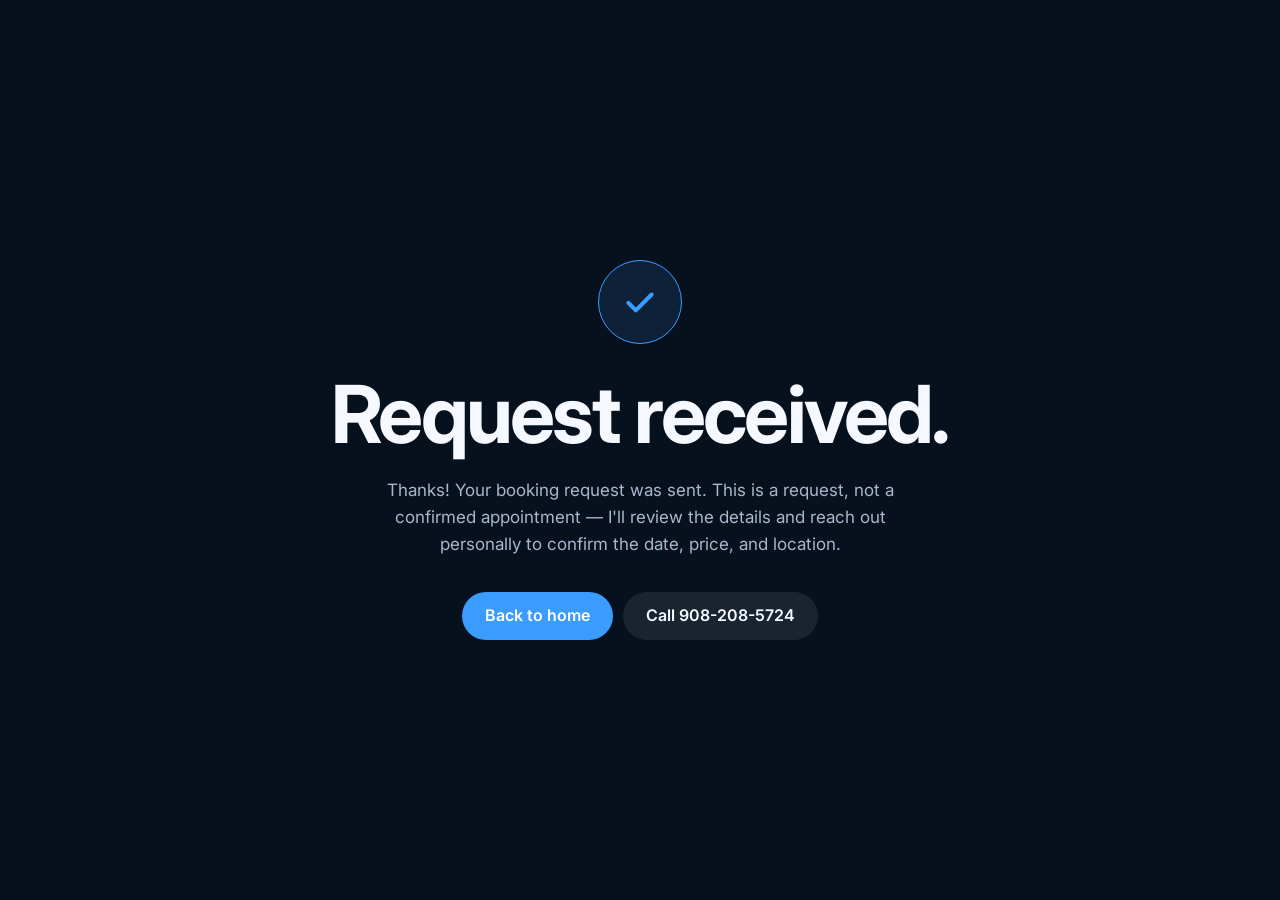
<file: thank-you.html>
<!doctype html>
<html lang="en">
<head>
<meta charset="utf-8">
<meta name="viewport" content="width=device-width,initial-scale=1">
<title>Request received | Epic Auto Spa</title>
<meta name="robots" content="noindex">
<meta name="theme-color" content="#07111e">
<link rel="preconnect" href="https://fonts.googleapis.com">
<link rel="preconnect" href="https://fonts.gstatic.com" crossorigin>
<link href="https://fonts.googleapis.com/css2?family=Inter:wght@400..700&display=swap" rel="stylesheet">
<link rel="stylesheet" href="styles.css">
<style>
  .ty{min-height:100vh;display:grid;place-items:center;text-align:center;padding:48px 16px;background:var(--paper)}
  .ty-check{width:84px;height:84px;margin:0 auto;border-radius:50%;display:grid;place-items:center;background:var(--blue-wash);border:1.5px solid var(--blue);color:var(--blue)}
  .ty-check svg{width:40px;height:40px;fill:none;stroke:currentColor;stroke-width:2.4;stroke-linecap:round;stroke-linejoin:round}
  .ty h1{margin-top:28px;font-size:clamp(40px,7vw,80px);font-weight:700;letter-spacing:-.035em}
  .ty p{margin:20px auto 0;max-width:520px;color:var(--steel);font-size:17px}
  .ty .actions{margin-top:34px;justify-content:center}
</style>
</head>
<body>
<main class="ty">
  <div>
    <div class="ty-check"><svg viewBox="0 0 24 24" aria-hidden="true"><path d="M5 12.5l4.5 4.5L19 7.5"/></svg></div>
    <h1>Request received.</h1>
    <p>Thanks! Your booking request was sent. This is a request, not a confirmed appointment — I'll review the details and reach out personally to confirm the date, price, and location.</p>
    <div class="actions">
      <a class="btn" href="/">Back to home</a>
      <a class="btn btn-quiet" href="tel:+19082085724">Call 908-208-5724</a>
    </div>
  </div>
</main>
</body>
</html>
</file>
<file: styles.css>
/* Epic Auto Spa
   World: the original midnight navy and signal blue, presented the Apple way:
   borderless tiles, quiet glass, SF Pro / Inter, centered rhythm. */

:root{
  color-scheme:dark;
  --paper:#07111e;
  --white:#0f1d2f;
  --tint:#16283d;
  --ink:#f5f9ff;
  --ink-2:#d0dcea;
  --steel:#a7b8cd;
  --line:#1d3044;
  --line-2:#2d4762;
  --blue:#3a9cff;
  --blue-press:#5cafff;
  --blue-wash:#3a9cff1f;
  --night:#040a13;

  --r-sm:10px;
  --r:16px;
  --r-lg:28px;
  --r-full:999px;

  --shadow-sm:0 1px 2px rgba(0,0,0,.06),0 2px 6px rgba(0,0,0,.05);
  --shadow:0 2px 4px rgba(0,0,0,.05),0 12px 32px -8px rgba(0,0,0,.18);
  --shadow-lg:0 4px 8px rgba(0,0,0,.05),0 28px 60px -16px rgba(0,0,0,.28);

  --font:-apple-system,BlinkMacSystemFont,"SF Pro Display","Inter",ui-sans-serif,system-ui,"Segoe UI",sans-serif;
  --ease-out:cubic-bezier(.16,1,.3,1);
  --nav-h:60px;
}

*,*::before,*::after{box-sizing:border-box}
html:not(.lenis){scroll-behavior:smooth}
html{scroll-padding-top:96px;-webkit-text-size-adjust:100%;scrollbar-color:var(--line-2) var(--paper)}
body{margin:0;background:var(--paper);color:var(--ink);font-family:var(--font);font-size:17px;line-height:1.6;-webkit-font-smoothing:antialiased;text-rendering:optimizeLegibility;overflow-x:hidden;caret-color:var(--blue)}
img,svg{display:block;max-width:100%}
a{color:inherit;text-decoration:none}
button,input,select,textarea{font:inherit;color:inherit}
button{cursor:pointer}
p{margin:0}
h1,h2,h3{margin:0;color:var(--ink);font-weight:600;line-height:1.06;letter-spacing:-.025em;text-wrap:balance}
::selection{background:#3a9cff4d;color:var(--ink)}
:focus-visible{outline:2px solid var(--blue);outline-offset:3px;border-radius:6px}
[hidden]{display:none!important}

.container{width:min(1200px,100% - 48px);margin-inline:auto}
.ico{width:20px;height:20px;flex:none;fill:none;stroke:currentColor;stroke-width:1.8;stroke-linecap:round;stroke-linejoin:round}
.skip{position:absolute;left:-9999px;top:8px;z-index:200;background:var(--ink);color:#fff;padding:10px 14px;border-radius:8px}
.skip:focus{left:12px}
.honeypot{position:absolute;left:-9999px;width:1px;height:1px;overflow:hidden}
.text-link{color:var(--blue);font-weight:600;text-decoration:underline;text-decoration-thickness:1.5px;text-underline-offset:4px;text-decoration-color:#3a9cff66;transition:text-decoration-color .2s}
.text-link:hover{text-decoration-color:var(--blue)}

/* Buttons (default / quiet) */
.btn{display:inline-flex;align-items:center;justify-content:center;gap:8px;min-height:48px;padding:0 22px;border-radius:var(--r-full);border:1px solid transparent;background:var(--blue);color:#fff;font-weight:600;font-size:16px;white-space:nowrap;transition:background-color .2s,transform .15s var(--ease-out),box-shadow .2s,border-color .2s}
.btn:hover{background:var(--blue-press);box-shadow:0 6px 16px -6px #3a9cff88}
.btn:active{transform:scale(.97)}
.btn .ico{width:18px;height:18px}
.btn-quiet{background:#ffffff14;color:var(--ink);border-color:transparent}
.btn-quiet:hover{background:#ffffff24;border-color:transparent;box-shadow:none}
.btn-sm{min-height:40px;padding:0 16px;font-size:15px}
.btn-lg{min-height:56px;font-size:17px}
.btn-block{width:100%}

/* ---------- Intro: fogged glass, spray, squeegee ---------- */
.intro-layer,.intro-blade{display:none}
.has-intro .intro-layer{display:block;position:fixed;inset:0;z-index:300;pointer-events:none;background:rgba(7,17,30,.3);-webkit-backdrop-filter:blur(18px) saturate(115%);backdrop-filter:blur(18px) saturate(115%)}
.intro-layer canvas{display:block;width:100%;height:100%}
.has-intro .intro-blade{display:block;position:fixed;z-index:301;top:-20vh;left:-5px;width:10px;height:140vh;pointer-events:none;opacity:0;border-radius:6px;background:linear-gradient(90deg,#050c16 0 55%,#3a9cff 55% 72%,#eef8ff 72% 100%);box-shadow:0 0 28px rgba(131,202,255,.85),0 0 90px rgba(58,156,255,.5);will-change:transform}
.has-intro .intro-blade::after{content:"";position:absolute;top:0;bottom:0;left:100%;width:110px;background:linear-gradient(90deg,rgba(236,247,255,.5),rgba(236,247,255,0))}

/* ---------- Floating nav ---------- */
.nav-wrap{position:fixed;top:14px;left:0;right:0;z-index:100;pointer-events:none}
.nav{pointer-events:auto;position:relative;display:flex;align-items:center;justify-content:space-between;gap:16px;width:min(1200px,100% - 28px);margin-inline:auto;min-height:var(--nav-h);padding:8px 8px 8px 22px;border-radius:30px;background:rgba(9,20,34,.72);-webkit-backdrop-filter:saturate(180%) blur(18px);backdrop-filter:saturate(180%) blur(18px);border:1px solid rgba(255,255,255,.08);box-shadow:0 1px 2px rgba(0,0,0,.04),0 10px 30px -14px rgba(0,0,0,.28);transition:width .5s var(--ease-out),background-color .3s,box-shadow .3s}
.nav-wrap.compact .nav{width:min(980px,100% - 28px);background:rgba(9,20,34,.82)}
.logo{display:flex;align-items:center;flex:none}
.logo img{height:26px;width:auto}
.logo-lg img{height:44px}
.nav-links{position:relative;display:flex;align-items:center;gap:2px}
.nav-links a{position:relative;z-index:1;padding:8px 14px;border-radius:var(--r-full);font-size:15px;font-weight:500;color:var(--ink-2);transition:color .2s}
.nav-links a:hover,.nav-links a.active{color:var(--ink)}
.nav-indicator{position:absolute;z-index:0;top:0;left:0;height:100%;width:0;border-radius:var(--r-full);background:var(--tint);opacity:0;transition:transform .4s var(--ease-out),width .4s var(--ease-out),opacity .2s}
.nav-actions{display:flex;align-items:center;gap:6px}
.icon-btn{display:grid;place-items:center;width:40px;height:40px;border-radius:50%;color:var(--ink-2);transition:background-color .2s,color .2s}
.icon-btn:hover{background:var(--tint);color:var(--ink)}
.menu-btn{display:none;position:relative;width:44px;height:44px;border:0;border-radius:50%;background:transparent}
.menu-btn:hover{background:var(--tint)}
.menu-btn span{position:absolute;left:13px;right:13px;height:1.8px;border-radius:2px;background:var(--ink);transition:transform .35s var(--ease-out),top .35s var(--ease-out)}
.menu-btn span:first-child{top:18px}
.menu-btn span:last-child{top:25px}
.menu-btn[aria-expanded="true"] span:first-child{top:21.5px;transform:rotate(45deg)}
.menu-btn[aria-expanded="true"] span:last-child{top:21.5px;transform:rotate(-45deg)}
.mobile-menu{display:none}

/* ---------- Hero: name set huge, the car parked in front of it ---------- */
.hero{position:relative;background:var(--paper)}
.hero-stage{position:relative;width:100%;aspect-ratio:16/9;min-height:560px;overflow:hidden;isolation:isolate;background:#03080f}
.hero-bg,.hero-car{position:absolute;inset:0;width:100%;height:100%;object-fit:cover;object-position:55% 50%}
.hero-bg{z-index:0;filter:brightness(.4) saturate(.8) blur(2px)}
.hero-stage::before{content:"";position:absolute;inset:0;z-index:1;pointer-events:none;background:linear-gradient(180deg,rgba(7,17,30,.75) 0%,rgba(7,17,30,0) 26%,rgba(7,17,30,0) 72%,var(--paper) 100%)}
.hero-word{position:absolute;z-index:2;left:0;right:0;top:24.5%;margin:0;text-align:center;font-family:"Anton",Impact,sans-serif;font-weight:400;font-size:15.2vw;line-height:.86;letter-spacing:.005em;text-transform:uppercase;white-space:nowrap;color:#f5f9ff;translate:0 var(--py,0px);opacity:var(--po,1);will-change:translate,opacity}
.hero-car{z-index:3}
.br-m{display:none}
/* One centered frosted-glass pill, floating over the bottom of the photo */
.hero-bar{position:relative;z-index:4;display:flex;justify-content:center;margin-top:-12vw;padding-bottom:clamp(64px,8vw,112px)}
.btn-glass{display:inline-flex;align-items:center;justify-content:center;min-height:58px;padding:0 36px;border-radius:999px;font-size:17px;font-weight:600;letter-spacing:-.01em;color:#fff;background:linear-gradient(180deg,rgba(255,255,255,.22),rgba(255,255,255,.08));-webkit-backdrop-filter:blur(22px) saturate(180%);backdrop-filter:blur(22px) saturate(180%);border:1px solid rgba(255,255,255,.28);box-shadow:inset 0 1px 0 rgba(255,255,255,.35),0 12px 40px -12px rgba(0,0,0,.55);transition:background .3s,border-color .3s,transform .2s var(--ease-out),box-shadow .3s}
.btn-glass:hover{background:linear-gradient(180deg,rgba(255,255,255,.3),rgba(255,255,255,.14));border-color:rgba(255,255,255,.45);box-shadow:inset 0 1px 0 rgba(255,255,255,.45),0 16px 48px -12px rgba(58,156,255,.45)}
.btn-glass:active{transform:scale(.97)}
.hero-bar{gap:12px}

/* Just-detailed sparkle: stars glint on the edges while a shine wipes across the glass */
.btn-glass{position:relative}
.glass-sheen{position:absolute;inset:0;border-radius:inherit;overflow:hidden;pointer-events:none}
.glass-sheen::before{content:"";position:absolute;top:-20%;bottom:-20%;left:0;width:45%;background:linear-gradient(100deg,rgba(255,255,255,0),rgba(255,255,255,.55),rgba(255,255,255,0));transform:translateX(-160%) skewX(-18deg);animation:glassSheen 4.8s cubic-bezier(.4,0,.2,1) infinite}
.btn-glass-round .glass-sheen::before{width:70%;animation-delay:.45s}
.twinkle{position:absolute;fill:#fff;opacity:0;pointer-events:none;filter:drop-shadow(0 0 4px rgba(190,226,255,.95));animation:twinkle 3.2s ease-in-out infinite}
.tw1{top:-9px;right:16%;width:17px;height:17px}
.tw2{bottom:-7px;left:13%;width:13px;height:13px;animation-delay:.9s}
.tw3{top:5px;left:-6px;width:10px;height:10px;animation-delay:1.7s}
.tw4{right:-5px;bottom:9px;width:12px;height:12px;animation-delay:2.4s}
.tw5{top:-6px;right:-3px;width:14px;height:14px;animation-delay:1.3s}
.tw6{bottom:-3px;left:-2px;width:10px;height:10px;animation-delay:2.8s}
@keyframes twinkle{0%,58%,100%{opacity:0;transform:scale(0) rotate(0)}72%{opacity:1;transform:scale(1) rotate(45deg)}84%{opacity:.75;transform:scale(.65) rotate(70deg)}94%{opacity:0;transform:scale(0) rotate(90deg)}}
@keyframes glassSheen{0%{transform:translateX(-160%) skewX(-18deg)}32%,100%{transform:translateX(340%) skewX(-18deg)}}
.btn-glass-round{width:58px;padding:0}
.btn-glass-round .ico{width:22px;height:22px}
.btn-light{background:#f5f9ff;color:#07111e}
.btn-light:hover{background:#fff;box-shadow:0 8px 24px -8px rgba(255,255,255,.35)}
.actions{display:flex;flex-wrap:wrap;gap:10px;margin-top:32px}

/* The one authored entrance: the name rises from behind the car. */
.enter .hero-word{animation:wordRise 1.3s var(--ease-out) backwards .15s}
.enter .hero-bg{animation:lightsOn 1.6s ease-out both}
@keyframes wordRise{from{opacity:0;transform:translateY(22%)}}
@keyframes lightsOn{from{filter:brightness(0) saturate(.8) blur(2px)}}

/* ---------- Sections: Apple-style rhythm ---------- */
.section{padding:clamp(96px,12vw,160px) 0}
.section-alt{background:#050c16}
.head{display:flex;flex-direction:column;align-items:center;text-align:center;max-width:820px;margin:0 auto clamp(40px,5vw,64px)}
.section h2{font-size:clamp(40px,5.4vw,72px);font-weight:700;letter-spacing:-.035em;line-height:1.04}
.sub{margin-top:16px;font-size:clamp(18px,1.6vw,22px);color:var(--steel);max-width:44ch;text-wrap:balance}
.fine{margin-top:24px;font-size:14px;color:var(--steel)}
.center{text-align:center}
.head .segmented,.head-actions{margin-top:28px}
.head-actions{display:flex;flex-wrap:wrap;justify-content:center;gap:10px}

/* Soft reveal for tiles and cards only */
.js-reveal .reveal{opacity:0;transform:translateY(28px) scale(.985);transition:opacity .9s var(--ease-out),transform .9s var(--ease-out)}
.js-reveal .reveal.in{opacity:1;transform:none}

/* ---------- Bento ---------- */
.bento{display:grid;grid-template-columns:repeat(6,1fr);grid-auto-rows:minmax(240px,auto);gap:16px}
.tile{position:relative;overflow:hidden;grid-column:span 2;display:flex;flex-direction:column;justify-content:flex-end;padding:32px;border-radius:30px;background:#0d1a2b}
.tile h3{font-size:clamp(22px,2vw,28px);letter-spacing:-.025em;line-height:1.15}
.tile p{margin-top:8px;font-size:16px;line-height:1.5;color:var(--steel);max-width:34ch}
.tile-ico{position:absolute;top:30px;left:32px;width:34px;height:34px;fill:none;stroke:var(--blue);stroke-width:1.6;stroke-linecap:round;stroke-linejoin:round}
.tile-hero{grid-column:span 4;grid-row:span 2;background:radial-gradient(90% 80% at 85% 10%,#14467a 0%,rgba(20,70,122,0) 60%),#0d1a2b}
.tile-hero .tile-big{font-size:clamp(120px,16vw,220px);font-weight:700;letter-spacing:-.06em;line-height:.85;color:var(--ink);margin:0 0 12px;font-variant-numeric:tabular-nums}
.tile-hero h3{font-size:clamp(28px,2.8vw,40px)}
.tile-hero p{font-size:18px}
.tile-wide{grid-column:span 3}

/* ---------- Packages ---------- */
.segmented{position:relative;display:inline-grid;grid-template-columns:1fr 1fr;padding:4px;border-radius:var(--r-full);background:#0e1b2c}
.segmented button{position:relative;z-index:1;min-height:40px;padding:0 22px;border:0;border-radius:var(--r-full);background:transparent;font-size:15px;font-weight:500;color:var(--steel);white-space:nowrap;transition:color .25s}
.segmented button[aria-checked="true"]{color:#07111e}
.segmented-thumb{position:absolute;top:4px;bottom:4px;left:4px;width:calc(50% - 4px);border-radius:var(--r-full);background:var(--ink);transition:transform .45s var(--ease-out)}
.segmented[data-active="suv"] .segmented-thumb{transform:translateX(100%)}
.plans{display:grid;grid-template-columns:1fr 1fr;gap:16px;max-width:980px;margin:0 auto}
.plan{position:relative;display:flex;flex-direction:column;padding:44px 40px 40px;border-radius:30px;background:#0d1a2b}
.plan-main{background:radial-gradient(120% 60% at 50% 0%,#123d68 0%,rgba(18,61,104,0) 70%),#0d1a2b;box-shadow:inset 0 0 0 1.5px rgba(58,156,255,.55)}
.plan-badge{position:absolute;top:20px;left:50%;transform:translateX(-50%);padding:4px 12px;border-radius:var(--r-full);background:var(--blue);color:#fff;font-size:12px;font-weight:600}
.plan-top{display:flex;flex-direction:column;align-items:center;text-align:center;padding-bottom:32px;border-bottom:1px solid rgba(255,255,255,.08)}
.plan-top h3{margin-top:8px;font-size:clamp(32px,3vw,40px);letter-spacing:-.03em}
.plan-tag{margin-top:8px;color:var(--steel);font-size:16px}
.plan-price{display:flex;align-items:baseline;gap:8px;margin-top:24px}
.plan-price .from{font-size:16px;color:var(--steel)}
.plan-price .amt{display:inline-block;font-size:clamp(60px,6vw,80px);font-weight:700;letter-spacing:-.05em;line-height:1;font-variant-numeric:tabular-nums;transition:opacity .18s,transform .25s var(--ease-out)}
.plan-price .amt.flip{opacity:0;transform:translateY(-10px)}
.plan-time{margin-top:8px;font-size:15px;color:var(--steel)}
.plan-top .btn{margin-top:24px;min-width:180px}
.checks{list-style:none;padding:0;margin:28px 0 0;display:grid;gap:14px;font-size:16px;color:var(--ink-2)}
.checks li{position:relative;padding-left:30px;line-height:1.45}
.checks li::before{content:"";position:absolute;left:0;top:1px;width:20px;height:20px;border-radius:50%;background:var(--blue-wash) url("data:image/svg+xml,%3Csvg xmlns='http://www.w3.org/2000/svg' viewBox='0 0 24 24' fill='none' stroke='%233a9cff' stroke-width='3' stroke-linecap='round' stroke-linejoin='round'%3E%3Cpath d='M6 12.5l4 4L18 8'/%3E%3C/svg%3E") center/12px no-repeat}
.checks strong{color:var(--ink)}
.soon{display:inline-block;margin-right:10px;padding:3px 10px;border-radius:var(--r-full);background:#0e1b2c;color:var(--ink-2);font-weight:500}

/* ---------- Steps ---------- */
.steps{list-style:none;padding:0;margin:0;display:grid;grid-template-columns:repeat(3,1fr);gap:16px}
.step{padding:36px 32px 34px;border-radius:30px;background:#0d1a2b}
.step-n{display:block;font-size:72px;font-weight:700;line-height:1;letter-spacing:-.05em;color:var(--blue);font-variant-numeric:tabular-nums}
.step h3{margin-top:28px;font-size:26px;letter-spacing:-.025em}
.step p{margin-top:6px;color:var(--steel);font-size:16px}
.note-pill{display:flex;align-items:center;justify-content:center;gap:10px;width:max-content;max-width:100%;margin:32px auto 0;padding:12px 20px;border-radius:var(--r-full);background:#0e1b2c;color:var(--ink-2);font-size:15px;text-align:left}
.note-pill .ico{color:var(--blue)}

/* ---------- Process gallery ---------- */
.gallery-head{display:flex;align-items:flex-end;justify-content:space-between;gap:24px;margin-bottom:40px}
.gallery-nav{display:flex;gap:10px}
.round-btn{display:grid;place-items:center;width:44px;height:44px;border:0;border-radius:50%;background:#16283d;color:var(--ink);transition:background-color .2s,opacity .2s,transform .15s}
.round-btn:hover{background:#21385396}
.round-btn:active{transform:scale(.94)}
.round-btn:disabled{opacity:.35;cursor:default}
.gallery{--edge:max(24px,calc((100vw - 1200px) / 2));list-style:none;margin:0;display:flex;gap:16px;overflow-x:auto;scroll-snap-type:x mandatory;scroll-padding-inline:var(--edge);padding:4px var(--edge) 12px;scrollbar-width:none;overscroll-behavior-x:contain}
.gallery::-webkit-scrollbar{display:none}
.gallery:focus-visible{outline-offset:-2px}
.card{flex:none;scroll-snap-align:start;width:300px;min-height:380px;display:flex;flex-direction:column;padding:30px;border-radius:30px;background:#0d1a2b;transition:transform .5s var(--ease-out)}
.card:hover{transform:translateY(-4px)}
.card-step{font-size:14px;font-weight:600;color:var(--steel)}
.card-ico{width:56px;height:56px;margin:auto 0 28px;fill:none;stroke:var(--blue);stroke-width:1.4;stroke-linecap:round;stroke-linejoin:round}
.card h3{font-size:28px;letter-spacing:-.03em}
.card p{margin-top:8px;color:var(--steel);font-size:16px;line-height:1.5}

/* ---------- About ---------- */
.about{display:grid;grid-template-columns:1fr 1fr;gap:clamp(40px,7vw,104px);align-items:center}
.about-copy h2{font-size:clamp(44px,5.8vw,80px)}
.about-text{margin-top:24px;font-size:clamp(20px,2vw,28px);font-weight:500;line-height:1.35;letter-spacing:-.015em;color:var(--steel);max-width:26em;text-wrap:pretty}
.about-photo{justify-self:end;width:100%;max-width:500px;aspect-ratio:396/494;margin:0;border-radius:32px;overflow:hidden;background:var(--tint);box-shadow:0 40px 80px -32px rgba(0,0,0,.7)}
.about-photo img{width:100%;height:100%;object-fit:cover}

/* ---------- Booking ---------- */
.form-card{max-width:760px;margin:0 auto;padding:clamp(24px,4vw,48px);border-radius:32px;background:#0d1a2b}
.fs{border:0;padding:0;margin:0 0 32px;min-width:0}
.fs legend{padding:0;margin-bottom:16px;font-size:22px;font-weight:600;letter-spacing:-.02em}
.grid2{display:grid;grid-template-columns:1fr 1fr;gap:0 12px}
.field{display:flex;flex-direction:column;gap:6px;margin-bottom:12px;min-width:0}
.field label,.field .label{font-size:13px;font-weight:500;color:var(--steel)}
.opt{font-weight:400;opacity:.7}
.field input,.field select,.field textarea{width:100%;min-height:52px;padding:14px 16px;border-radius:14px;background:#16283d;border:1.5px solid transparent;color:var(--ink);font-size:17px;outline:none;transition:border-color .15s,background-color .15s;-webkit-appearance:none;appearance:none}
.field select{padding-right:42px;background:#16283d url("data:image/svg+xml,%3Csvg xmlns='http://www.w3.org/2000/svg' viewBox='0 0 24 24' fill='none' stroke='%23a7b8cd' stroke-width='2' stroke-linecap='round'%3E%3Cpath d='M6 9l6 6 6-6'/%3E%3C/svg%3E") right 14px center/18px no-repeat}
.field input::placeholder,.field textarea::placeholder{color:#6f849b}
.field input:hover,.field select:hover,.field textarea:hover{background-color:#1a2f47}
.field input:focus,.field select:focus,.field textarea:focus{border-color:var(--blue);background-color:#16283d}
.field input:user-invalid,.field select:user-invalid{border-color:#ff6b7a}
.field input:disabled,.field select:disabled{opacity:.5}
.field textarea{resize:vertical;min-height:110px}
.choices{display:grid;grid-template-columns:1fr 1fr;gap:12px}
.choice{position:relative;cursor:pointer}
.choice input{position:absolute;inset:0;opacity:0;cursor:pointer}
.choice>span{display:flex;align-items:center;justify-content:center;gap:10px;min-height:56px;border-radius:14px;background:#16283d;border:1.5px solid transparent;font-weight:600;transition:border-color .15s,background-color .15s}
.choice .ico{color:var(--steel)}
.choice:hover>span{background:#1a2f47}
.choice input:checked+span{border-color:var(--blue);background:var(--blue-wash)}
.choice input:checked+span .ico{color:var(--blue)}
.choice input:focus-visible+span{outline:2px solid var(--blue);outline-offset:3px}
.form-note{margin-top:16px;text-align:center;font-size:14px;color:var(--steel)}

/* ---------- FAQ ---------- */
.faq{max-width:800px;margin:0 auto}
.faq details{border-bottom:1px solid rgba(255,255,255,.08)}
.faq details:first-child{border-top:1px solid rgba(255,255,255,.08)}
.faq summary{list-style:none;display:flex;justify-content:space-between;align-items:center;gap:20px;padding:26px 0;font-size:clamp(18px,1.6vw,22px);font-weight:600;letter-spacing:-.015em;cursor:pointer;transition:color .2s}
.faq summary::-webkit-details-marker{display:none}
.faq summary:hover{color:var(--blue-press)}
.faq summary::after{content:"";flex:none;width:22px;height:22px;background:url("data:image/svg+xml,%3Csvg xmlns='http://www.w3.org/2000/svg' viewBox='0 0 24 24' fill='none' stroke='%23a7b8cd' stroke-width='2' stroke-linecap='round'%3E%3Cpath d='M12 5v14M5 12h14'/%3E%3C/svg%3E") center/22px no-repeat;transition:transform .4s var(--ease-out)}
.faq details[open] summary::after{transform:rotate(45deg)}
.faq details p{padding:0 44px 26px 0;color:var(--steel);font-size:17px;line-height:1.6}

/* ---------- Footer ---------- */
.footer{padding:56px 0 32px;background:#050c16;font-size:14px;color:var(--steel)}
.footer-top{display:flex;align-items:center;justify-content:space-between;gap:24px 40px;flex-wrap:wrap;padding-bottom:28px;border-bottom:1px solid rgba(255,255,255,.08)}
.footer-links{display:flex;flex-wrap:wrap;gap:8px 28px}
.footer-links a{color:var(--ink-2);transition:color .2s}
.footer-links a:hover{color:var(--ink)}
.footer-phone{font-size:20px;font-weight:600;color:var(--ink);letter-spacing:-.01em}
.footer-base{display:flex;justify-content:space-between;flex-wrap:wrap;gap:12px;padding-top:22px}

.dock{display:none}

/* ---------- What we offer (flows into About) ---------- */
.offer{padding-bottom:0}
.offer-grid{list-style:none;padding:0;margin:0;display:grid;grid-template-columns:repeat(3,1fr);gap:56px 40px}
.offer-item{padding-top:28px;border-top:1px solid rgba(255,255,255,.1)}
.offer-item .ico{width:30px;height:30px;color:var(--blue);stroke-width:1.6}
.offer-item h3{margin-top:20px;font-size:22px;letter-spacing:-.02em}
.offer-item p{margin-top:8px;color:var(--steel);font-size:16px;line-height:1.5;max-width:32ch}
.bridge{width:2px;height:clamp(96px,12vw,168px);margin:clamp(72px,9vw,120px) auto 0;border-radius:2px;background:linear-gradient(180deg,rgba(58,156,255,0),var(--blue))}
.about-section{padding-top:clamp(40px,5vw,72px)}

/* ---------- Order summary (bento, like "The details, done right") ---------- */
.summary{margin:8px 0 24px}
.summary-head{display:flex;align-items:baseline;justify-content:space-between;flex-wrap:wrap;gap:4px 16px;margin-bottom:16px}
.summary-head h3{font-size:22px;letter-spacing:-.02em}
.summary-head p{font-size:14px;color:var(--steel)}
.sum-grid{display:grid;grid-template-columns:repeat(4,1fr);gap:12px}
.sum-tile{position:relative;grid-column:span 2;display:flex;flex-direction:column;justify-content:flex-end;min-height:150px;padding:56px 22px 20px;border-radius:24px;background:#15273c;overflow:hidden}
.sum-main{grid-row:span 2;background:radial-gradient(90% 80% at 85% 10%,#14467a 0%,rgba(20,70,122,0) 60%),#15273c}
.sum-ico{position:absolute;top:20px;left:22px;width:24px;height:24px;fill:none;stroke:var(--blue);stroke-width:1.7;stroke-linecap:round;stroke-linejoin:round}
.sum-label{font-size:13px;color:var(--steel)}
.sum-value{margin-top:2px;font-size:19px;font-weight:600;letter-spacing:-.015em;line-height:1.25;color:var(--ink);overflow-wrap:anywhere}
.sum-sub{margin-top:4px;font-size:14px;color:var(--steel);line-height:1.4;overflow-wrap:anywhere}
.sum-sub:empty{display:none}
.sum-price{font-size:clamp(64px,8vw,88px);font-weight:700;letter-spacing:-.05em;line-height:.9;color:var(--ink);font-variant-numeric:tabular-nums;margin-bottom:10px}
.sum-main .sum-value{font-size:22px}
.is-empty{color:#6f849b!important;font-weight:500!important}
.sum-edit{position:absolute;top:16px;right:16px;padding:5px 12px;border:0;border-radius:999px;background:rgba(255,255,255,.08);color:var(--ink-2);font-size:13px;font-weight:500;transition:background-color .2s,color .2s}
.sum-edit:hover{background:rgba(255,255,255,.16);color:var(--ink)}
.sum-tile.flash{animation:flash .6s var(--ease-out)}
@keyframes flash{from{box-shadow:inset 0 0 0 1.5px var(--blue)}}

/* ---------- Responsive ---------- */
@media (max-width:1080px){
  .nav-links a{padding:8px 10px;font-size:14px}
  .bento{grid-template-columns:repeat(2,1fr)}
  .tile,.tile-wide{grid-column:span 1}
  .tile-hero{grid-column:1/-1;grid-row:auto;min-height:380px}
}
@media (max-width:900px){
  :root{--nav-h:56px}
  .nav{padding:6px 6px 6px 18px;flex-wrap:wrap;border-radius:28px}
  .nav-links,.icon-btn{display:none}
  .menu-btn{display:block}
  .mobile-menu{display:grid;grid-template-rows:0fr;width:100%;transition:grid-template-rows .45s var(--ease-out)}
  .mobile-menu-inner{overflow:hidden;min-height:0;display:flex;flex-direction:column;padding:0 12px}
  .nav.open .mobile-menu{grid-template-rows:1fr}
  .nav.open{background:rgba(9,20,34,.97)}
  .mobile-menu-inner>a{padding:14px 0;border-bottom:1px solid var(--line);font-size:22px;font-weight:600;letter-spacing:-.015em}
  .mobile-menu-inner>a:first-child{margin-top:8px}
  .mobile-menu-contact{display:grid;grid-template-columns:1fr 1fr;gap:8px;padding:16px 0 12px}
  .hero-stage{min-height:0}
  .steps{grid-template-columns:1fr}
  .offer-grid{grid-template-columns:1fr 1fr}
  .about{grid-template-columns:1fr}
  .about-photo{justify-self:center}
  .step{display:grid;grid-template-columns:auto 1fr;column-gap:24px;align-items:center;padding:28px}
  .step-n{grid-row:span 2;font-size:56px}
  .step h3{margin-top:0}
}
@media (max-width:640px){
  body{font-size:16px}
  .container{width:calc(100% - 32px)}
  .nav-wrap{top:10px}
  .nav{width:calc(100% - 20px)}
  .nav-actions .btn-sm{min-height:38px;padding:0 14px;font-size:14px}
  .logo img{height:22px}
  /* Phone: name on two lines, top-down car below it with its nose cutting into "SPA". */
  .hero{--bar-space:96px;padding-top:0}
  .hero-stage{--nav-space:84px;--bar-space:96px;--car-w:min(60vw,max(130px,calc((100svh - 35vw - 190px)/2.012)));--car-top:35vw;aspect-ratio:auto;height:calc(var(--nav-space) + var(--car-top) + var(--car-w)*2.012 + var(--bar-space));background:var(--paper)}
  .hero-stage::before{background:linear-gradient(180deg,rgba(7,17,30,.84) 0%,rgba(7,17,30,.46) 20%,rgba(7,17,30,.1) 44%,rgba(7,17,30,.08) 78%,var(--paper) 100%)}
  .hero-bg{filter:brightness(.66) saturate(.95)}
  .enter .hero-bg{animation:none}
  .hero-car{inset:calc(var(--nav-space) + var(--car-top)) auto auto 50%;width:var(--car-w);max-width:none;height:auto;aspect-ratio:1000/2012;object-fit:contain;transform:translateX(-50%);filter:drop-shadow(0 22px 34px rgba(0,0,0,.6))}
  .hero-word{top:calc(var(--nav-space) + 3vw);font-size:23vw;white-space:normal;line-height:.86}
  .br-m{display:inline}
  .hero-bar{margin-top:calc(18px - var(--bar-space));padding-bottom:56px}
  .section{padding:88px 0}
  .bento{grid-template-columns:1fr;grid-auto-rows:minmax(200px,auto)}
  .tile-hero{min-height:340px}
  .tile{padding:28px}
  .tile-ico{top:26px;left:28px}
  .plans,.grid2{grid-template-columns:1fr}
  .offer-grid{grid-template-columns:1fr;gap:0}
  .offer-item{padding:24px 0}
  .sum-grid{grid-template-columns:1fr}
  .sum-tile,.sum-main{grid-column:auto;grid-row:auto;min-height:0}
  .sum-main{min-height:200px}
  .plan{padding:40px 24px 28px}
  .gallery-head{align-items:center}
  .gallery-nav{display:none}
  .card{width:78vw;min-height:340px}
  .note-pill{border-radius:20px;width:auto;align-items:flex-start}
  .faq summary{font-size:17px}
  .faq details p{padding-right:0;font-size:16px}
  .footer{padding-bottom:112px}
  .footer-top{flex-direction:column;align-items:flex-start}
  .dock{position:fixed;left:10px;right:10px;bottom:calc(10px + env(safe-area-inset-bottom));z-index:90;display:flex;gap:8px;padding:7px;border-radius:var(--r-full);background:rgba(9,20,34,.88);-webkit-backdrop-filter:saturate(180%) blur(18px);backdrop-filter:saturate(180%) blur(18px);border:1px solid var(--line);box-shadow:var(--shadow-lg);transform:translateY(160%);transition:transform .5s var(--ease-out)}
  .dock.show{transform:none}
  .dock-icon{display:grid;place-items:center;flex:none;width:46px;height:46px;border-radius:50%;background:var(--tint);color:var(--ink)}
  .dock-btn{flex:1;min-height:46px}
}

@media (prefers-reduced-motion:reduce){
  html{scroll-behavior:auto}
  *,*::before,*::after{animation:none!important;transition-duration:.01ms!important}
  .js-reveal .reveal{opacity:1;transform:none}
}
</file>
